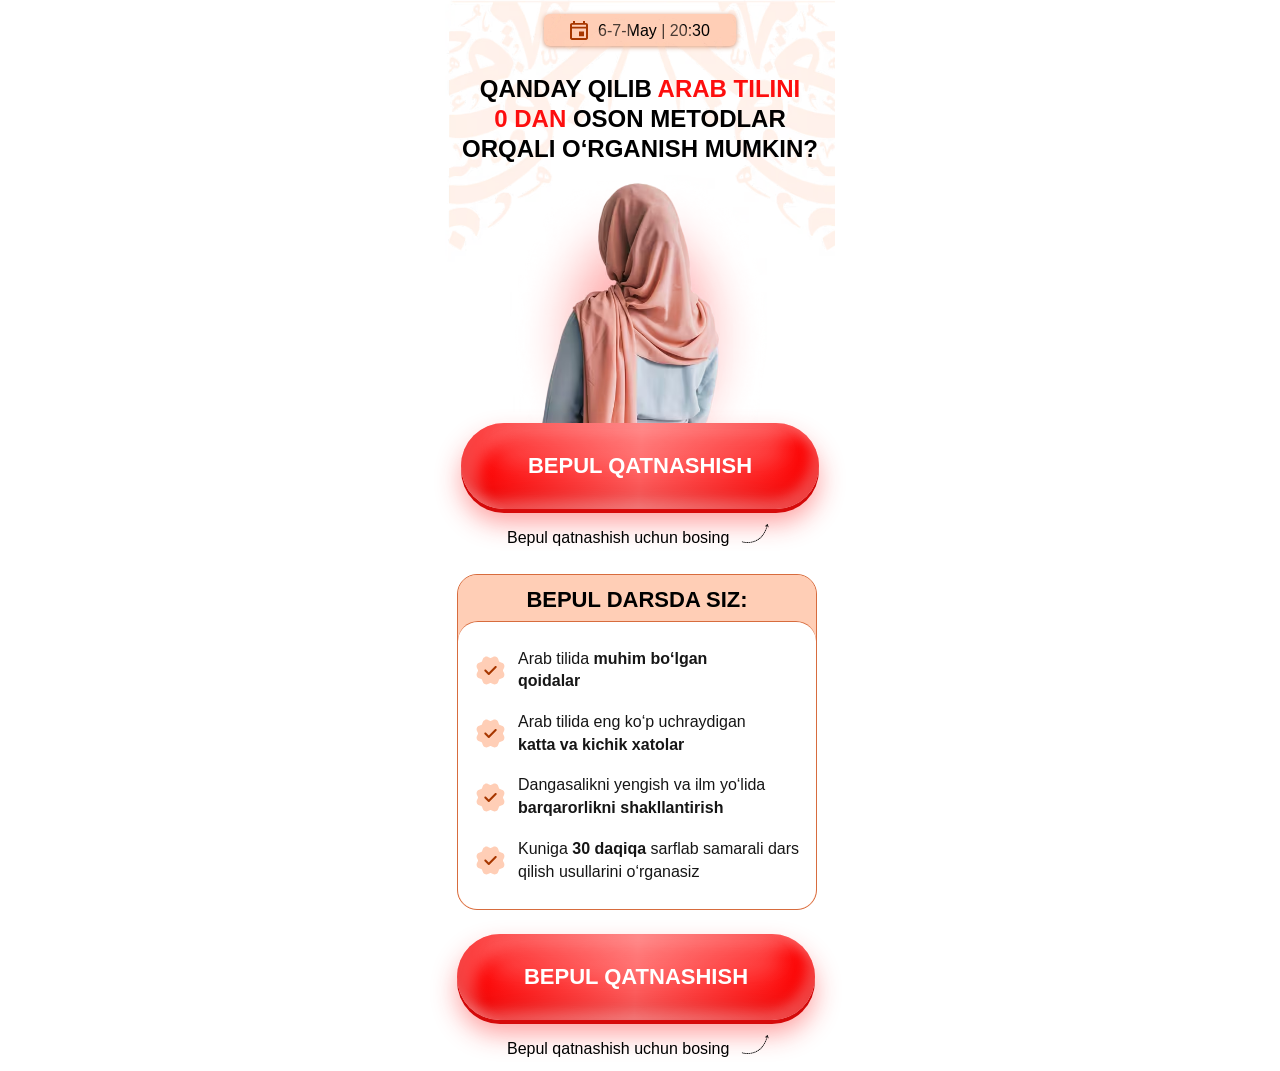
<file: index.html>
<!DOCTYPE html>
<html lang="uz">

<head>
  <meta charset="UTF-8">
  <meta name="viewport" content="width=device-width, initial-scale=1.0">
  <title>Hidoya Akademiya</title>
  <!-- Meta Pixel Code -->
<script>
!function(f,b,e,v,n,t,s)
{if(f.fbq)return;n=f.fbq=function(){n.callMethod?
n.callMethod.apply(n,arguments):n.queue.push(arguments)};
if(!f._fbq)f._fbq=n;n.push=n;n.loaded=!0;n.version='2.0';
n.queue=[];t=b.createElement(e);t.async=!0;
t.src=v;s=b.getElementsByTagName(e)[0];
s.parentNode.insertBefore(t,s)}(window, document,'script',
'https://connect.facebook.net/en_US/fbevents.js');
fbq('init', '1381211106656156');
fbq('track', 'PageView');
</script>
<noscript><img height="1" width="1" style="display:none"
src="https://www.facebook.com/tr?id=1381211106656156&ev=PageView&noscript=1"
/></noscript>
<!-- End Meta Pixel Code -->
  <style>
   * { margin: 0; padding: 0; box-sizing: border-box } body { font-family: "Inter", Arial, Helvetica, sans-serif; overflow-x: hidden } .container { max-width: 390px; margin-left: auto; margin-right: auto; padding-left: 12px; padding-right: 12px } .wrapper { position: relative } .head__img { height: auto; position: absolute; max-width: 390px; width: 100%; left: 50%; transform: translateX(-50%) } .header { padding-top: 14px; padding-bottom: 28px } .header__container { display: flex; align-items: center; justify-content: center; gap: 10px; max-width: 192px; width: 100%; background-color: #FFCEB6; box-shadow: 0 1px 5px 0 #D38E6C; border-radius: 6px; border: none; height: 32px } .header__date { font-family: "Inter", Arial, Helvetica, sans-serif; font-weight: 400; font-size: 16px; line-height: 40px; text-align: center; color: #000; padding-top: 2px } .hero { position: relative; z-index: 11 } .hero__title { font-weight: 700; font-size: clamp(20px, 5.5vw, 24px); line-height: 30px; text-align: center; text-transform: uppercase; margin-bottom: 8px; } .hero__title span { color: #FD0E0E } .hero__row { display: flex; align-items: center; flex-direction: column } .logo { height: auto; max-width: 260px; width: 100% } .btn { position: relative; display: inline-flex; align-items: center; justify-content: center; font-family: "Inter", Arial, Helvetica, sans-serif; font-weight: 700; font-size: 22px; line-height: 100%; text-align: center; text-transform: uppercase; max-width: 358px; width: 100%; padding: 32px 0; border: none; border-radius: 50px; cursor: pointer; background: linear-gradient(92.85deg, #FD0303 4.48%, #FF5E5E 50.06%, #FD0303 97.42%); box-shadow: 0 14px 26px rgb(255 34 34 / .42), 0 4px 0 #C20000, 18px 13px 13.8px rgb(255 255 255 / .25) inset, -9px -9px 11.4px rgb(255 255 255 / .25) inset, 0 -16px 22px rgb(160 0 0 / .22) inset; color: #fff; margin-top: -80px; overflow: hidden; transition: transform 0.15s ease, box-shadow 0.15s ease } .btn::before { content: ""; position: absolute; top: 8px; left: 34px; right: 34px; height: 34px; border-radius: 999px; background: rgb(255 255 255 / .16); filter: blur(10px); pointer-events: none } .btn:active { transform: translateY(3px); box-shadow: 0 8px 18px rgb(255 34 34 / .34), 0 1px 0 #C20000, 18px 13px 13.8px rgb(255 255 255 / .25) inset, -9px -9px 11.4px rgb(255 255 255 / .25) inset, 0 -12px 18px rgb(160 0 0 / .24) inset } .hero__flex { margin-top: 16px; display: flex; align-items: center; gap: 4px; max-width: 266px; width: 100%; margin-left: auto; margin-right: auto; position: relative } .flex__text { font-family: "Inter", Arial, Helvetica, sans-serif; font-weight: 400; font-size: 16px; line-height: 25px; color: #000 } .arrow { position: absolute; right: 3px; top: -2px } .learn { padding-top: 24px; padding-bottom: 10px } .learn__card { overflow: hidden; border: 1px solid #D76C3E; border-radius: 20px; background-color: #FFCEB6; max-width: 360px; width: 100%; margin-bottom: 60px } .learn__head { min-height: 41px; padding: 14px 18px 10px 18px; border-radius: 18px 18px 0 0; background-color: #FFCEB6 } .learn__title { font-weight: 700; font-size: clamp(20px, 5.5vw, 22px); line-height: 1; text-align: center; text-transform: uppercase; color: #000 } .learn__list { display: flex; flex-direction: column; gap: 18px; padding: 26px 14px 26px 16px; list-style: none; border-radius: 20px; border-top: 1px solid #D76C3E; background-color: #fff } .learn__item { display: grid; grid-template-columns: 28px 1fr; align-items: center; column-gap: 16px } .learn__item p { font-family: "Inter", Arial, Helvetica, sans-serif; font-weight: 400; font-size: clamp(12px, 4.1vw, 16px); line-height: 1.42; color: #161616 } .learn__item strong { font-weight: 800 } .learn__check { position: relative; display: block; width: 28px; height: 28px; flex-shrink: 0 } .learn__check::before { content: ""; position: absolute; inset: 2px; border-radius: 9px; background-color: #FFC6AD; transform: rotate(45deg) } .learn__check::after { content: ""; position: absolute; top: 8px; left: 8px; width: 11px; height: 6px; border-left: 3px solid #E77543; border-bottom: 3px solid #E77543; transform: rotate(-45deg) }
  </style>
</head>

<body>

  <div class="wrapper">
    <img src="./images/head__img.avif" width="390" height="259" loading="lazy" decoding="async" alt="headImg"
      class="head__img">
    <header class="header">
      <div class="header__container container">
        <img src="./images/calendar.svg" width="18" height="19" loading="lazy" decoding="async" alt="calendar">
        <p class="header__date">6-7-May | 20:30</p>
      </div>
    </header>

    <section class="hero">
      <div class="hero__container container">
        <h2 class="hero__title">
          Qanday qilib <span>arab tilini <br>
            0 dan</span> oson metodlar <br> orqali o‘rganish mumkin?
        </h2>
        <div class="hero__row">
          <img src="./images/logo.avif" width="260" height="400" fetchpriority="high" loading="lazy" decoding="async"
            alt="logo" class="logo">
          <button class="btn registerBtn" id="open">Bepul qatnashish</button>
        </div>
        <div class="hero__flex">
          <p class="flex__text">
            Bepul qatnashish uchun bosing
          </p>
          <img src="./images/arrow.svg" width="29" height="21" alt="arrowImg" class="arrow">
        </div>
      </div>
    </section>
  </div>

  <section class="learn">
    <div class="learn__container container">
      <div class="learn__card">
        <div class="learn__head">
          <h2 class="learn__title">Bepul darsda siz:</h2>
        </div>
        <ul class="learn__list">
          <li class="learn__item">
            <img src="./images/sticky.svg" width="33" height="33" loading="lazy" decoding="async" alt="">
            <p>Arab tilida <strong>muhim bo‘lgan <br> qoidalar</strong></p>
          </li>
          <li class="learn__item">
            <img src="./images/sticky.svg" width="33" height="33" loading="lazy" decoding="async" alt="">
            <p>Arab tilida eng ko‘p uchraydigan <br> <strong>katta va kichik xatolar</strong></p>
          </li>
          <li class="learn__item">
            <img src="./images/sticky.svg" width="33" height="33" loading="lazy" decoding="async" alt="">
            <p>Dangasalikni yengish va ilm yo‘lida <strong>barqarorlikni shakllantirish</strong></p>
          </li>
          <li class="learn__item">
            <img src="./images/sticky.svg" width="33" height="33" loading="lazy" decoding="async" alt="">
            <p>Kuniga <strong>30 daqiqa</strong> sarflab samarali dars qilish usullarini o‘rganasiz</p>
          </li>
        </ul>
      </div>
      <button class="btn registerBtn" id="openBottom">Bepul qatnashish</button>
      <div class="hero__flex">
        <p class="flex__text">
          Bepul qatnashish uchun bosing
        </p>
        <img src="./images/arrow.svg" width="29" height="21" alt="arrowImg" class="arrow">
      </div>
    </div>
  </section>

  <script defer>document.addEventListener("DOMContentLoaded",()=>{document.querySelectorAll(".registerBtn").forEach(e=>{e.addEventListener("click",()=>{"function"==typeof fbq&&fbq("track","CompleteRegistration")})})});</script>
  <script src="./js/app.js" defer></script>
</body>

</html>
</file>
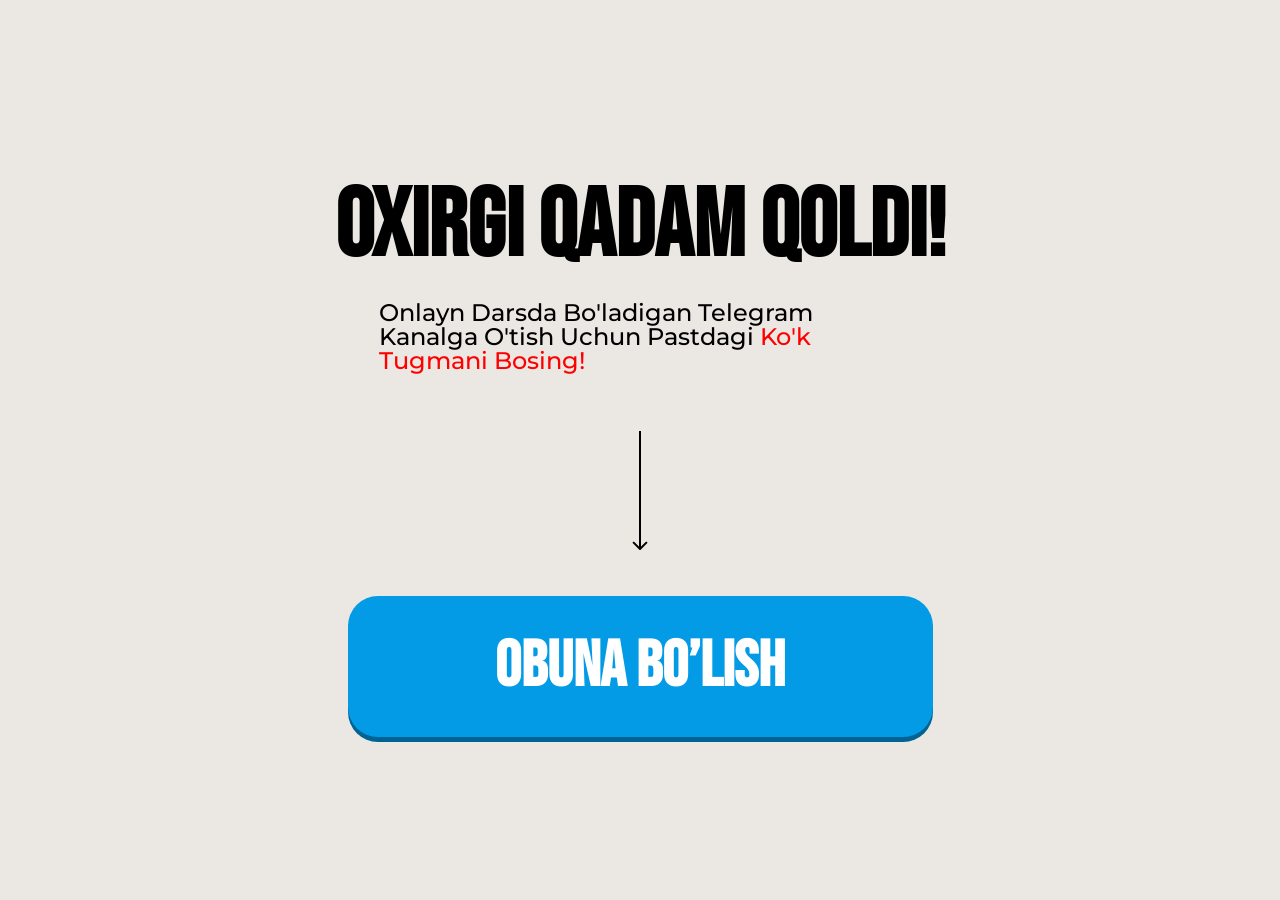
<file: thankYou.html>
<!DOCTYPE html>
<html lang="uz">
<head>
  <meta charset="UTF-8" />
  <meta name="viewport" content="width=device-width, initial-scale=1.0" />
  <title>Obuna Bo'lish</title>
  <!-- Meta Pixel Code -->
<script>
!function(f,b,e,v,n,t,s)
{if(f.fbq)return;n=f.fbq=function(){n.callMethod?
n.callMethod.apply(n,arguments):n.queue.push(arguments)};
if(!f._fbq)f._fbq=n;n.push=n;n.loaded=!0;n.version='2.0';
n.queue=[];t=b.createElement(e);t.async=!0;
t.src=v;s=b.getElementsByTagName(e)[0];
s.parentNode.insertBefore(t,s)}(window, document,'script',
'https://connect.facebook.net/en_US/fbevents.js');
fbq('init', '1381211106656156');
fbq('track', 'PageView');
</script>
<noscript><img height="1" width="1" style="display:none"
src="https://www.facebook.com/tr?id=1381211106656156&ev=PageView&noscript=1"
/></noscript>
<!-- End Meta Pixel Code -->
  <style>* {margin: 0;padding: 0;box-sizing: border-box;}.header {padding-top: 0px;padding-bottom: 0px;background-color: #ebe8e3;min-height: 100vh;padding-top: 180px;}.header-container {margin-left: auto;margin-right: auto;max-width: 671px;width: 100%;display: flex;background-repeat: no-repeat;padding-left: 20px;padding-right: 20px;}.hero-left {max-width: 903px;width: 100%;display: flex;flex-direction: column;align-items: center;}.hero-title {font-family: "Bebas Neue", sans-serif;font-weight: 700;font-size: 96px;line-height: 100%;letter-spacing: 0%;text-align: center;margin-bottom: 25px;text-transform: uppercase;max-width: 622px;}.hero-text {font-family: "Montserrat", sans-serif;font-weight: 500;font-size: 24px;line-height: 100%;letter-spacing: 0%;margin-bottom: 58px;max-width: 522px;}.hero-text>span {color: #ff0000;}.hero-btn-box {max-width: 585px;width: 100%;}.hero-img {text-align: center;align-items: center;justify-content: center;margin-bottom: 46px;display: flex;margin-left: auto;margin-right: auto;}.hero-btn {display: flex;align-items: center;justify-content: center;font-family: "Bebas Neue", sans-serif;font-weight: 700;font-size: 64px;line-height: 100%;text-align: center;padding: 39px 0px 38px 0px;background-color: #039BE5; box-shadow: 0px 5px 0px 0px #006393;color: white;border-radius: 30px;max-width: 585px;width: 100%;border: none;text-transform: uppercase;margin-bottom: 42px;text-decoration: none;max-height: 142px;}.hero-box {padding: 0 35px 0 20px;border-radius: 10px;border: 1px solid #bcbcbc;background-color: #fff;max-width: 585px;width: 100%;display: flex;align-items: center;gap: 12px;}.hero-box-text {font-family: "Montserrat", sans-serif;font-weight: 600;font-size: 16px;line-height: 100%;letter-spacing: 0%;}.img {display: none;}.hero-box-img {width: 70px;min-height: 70px;}@media (max-width: 500px) {.header {padding-top: 30%;padding-bottom: 0px;background-image: none;}.hero-left {display: block;}.header-container {margin-left: auto;margin-right: auto;text-align: center;padding-left: 10px;padding-right: 10px;}.hero-title {font-weight: 700;font-size: 40px;line-height: 100%;letter-spacing: 0%;text-align: center;margin-bottom: 5px;}.hero-text {font-weight: 500;font-size: 14px;line-height: 100%;letter-spacing: 0%;margin-bottom: 28px;max-width: 355px;width: 100%;margin-left: auto;margin-right: auto;}.hero-img {margin-bottom: 24px;height: 69px;}.hero-btn {font-weight: 700;font-size: 32px;line-height: 100%;letter-spacing: 0%;text-align: center;padding: 23px 0px 20px 0px;border-radius: 30px;max-width: 345px;width: 100%;margin-left: auto;margin-right: auto;margin-bottom: 25px;}.hero-box {padding: 5px 10px 10px 9px;border-radius: 10px;text-align: left;max-width: 372px;margin-left: auto;margin-right: auto;}.hero-box-img {max-width: 41px;width: 41px;min-width: 41px;height: auto;object-fit: contain;min-height: 40px;}.hero-box-text {font-weight: 600;font-size: 11px;line-height: 130%;letter-spacing: 0%;padding-top: 3px;padding-bottom: 2px;}.img {display: flex;max-width: 632px;width: 100%;margin-left: auto;margin-right: auto;width: 100%;object-fit: cover;height: auto;}}.footer {padding-top: 25px;padding-bottom: 25px;background-color: black;}.footer__container {display: flex;align-items: center;justify-content: center;}.footer__link {color: white;font-size: 16px;font-weight: 400;font-family: sans-serif;text-decoration: none;b {font-weight: 700;text-decoration: underline;}}</style>
  <link rel="preload" href="https://fonts.googleapis.com/css2?family=Bebas+Neue" as="style" />
  <link rel="preload" href="https://fonts.googleapis.com/css2?family=Montserrat:wght@500;600;700" as="style" />
  <link href="https://fonts.googleapis.com/css2?family=Bebas+Neue&family=Montserrat:wght@500;600;700&display=swap" rel="stylesheet" />
</head>
<body>
  <section class="header">
    <div class="header-container">
      <div class="hero-left">
        <h2 class="hero-title">oxirgi qadam qoldi!</h2>
        <p class="hero-text">
         Onlayn Darsda Bo'ladigan Telegram Kanalga O'tish Uchun Pastdagi <span>Ko'k Tugmani Bosing!</span>
        </p>
        <div class="hero-btn-box">
          <img class="hero-img" src="./images/thankyou.svg" alt="Arrow icon" />
          <a href="https://t.me/+jo2T5NX5EdEyNGQ0" class="hero-btn thankYouBtn">obuna bo’lish</a>
        </div>
      </div>
    </div>
  </section>
</body>

</html>
</file>
